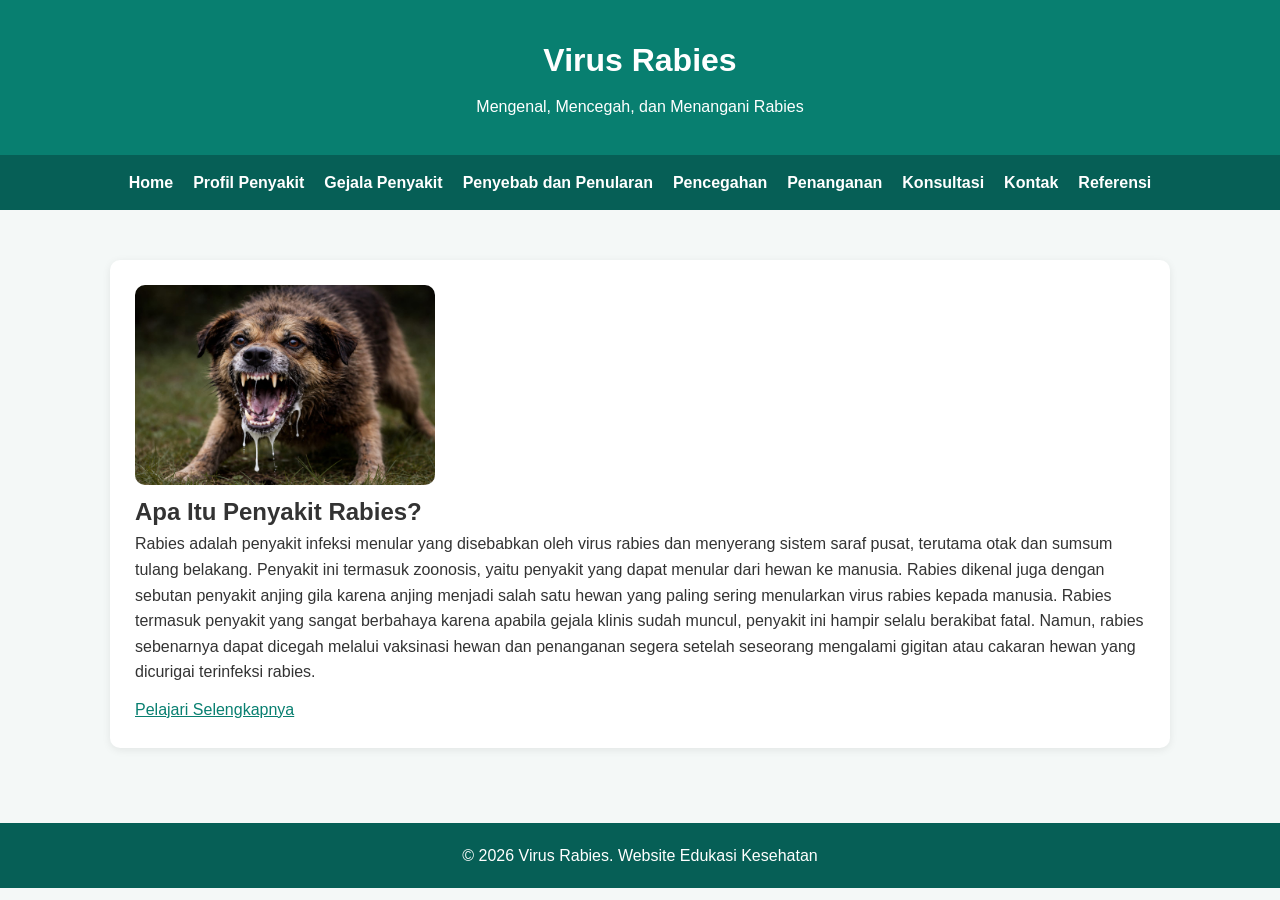
<file: index.html>
<!DOCTYPE html>
<html lang="id">

<head>
    <meta charset="UTF-8">
    <meta name="viewport" content="width=device-width, initial-scale=1.0">
    <title>Virus Rabies - Informasi Penyakit Rabies</title>

    <link rel="stylesheet" href="css/style.css">
</head>

<body>
    <header>
        <h1>Virus Rabies</h1>
        <p>Mengenal, Mencegah, dan Menangani Rabies</p>
    </header>

    <nav>
        <ul>
            <li><a href="index.html">Home</a></li>
            <li><a href="profil.html">Profil Penyakit</a></li>
            <li><a href="gejala.html">Gejala Penyakit</a></li>
            <li><a href="penyebab.html">Penyebab dan Penularan</a></li>
            <li><a href="pencegahan.html">Pencegahan</a></li>
            <li><a href="penanganan.html">Penanganan</a></li>
            <li><a href="konsultasi.html">Konsultasi</a></li>
            <li><a href="kontak.html">Kontak</a></li>
            <li><a href="referensi.html">Referensi</a></li>
        </ul>
    </nav>

    <main>
        <section>
            <img src="images/WhatsApp-Image-2026-02-07-at-111012-1599227989.jpeg" alt="Ilustrasi hewan anjing">
            <h1>Apa Itu Penyakit Rabies?</h1>
            <p>Rabies adalah penyakit infeksi menular yang disebabkan oleh virus rabies dan menyerang sistem saraf
                pusat, terutama otak dan sumsum tulang belakang. Penyakit ini termasuk zoonosis, yaitu penyakit yang
                dapat menular dari hewan ke manusia. Rabies dikenal juga dengan sebutan penyakit anjing gila karena
                anjing menjadi salah satu hewan yang paling sering menularkan virus rabies kepada manusia. Rabies
                termasuk penyakit yang sangat berbahaya karena apabila gejala klinis sudah muncul, penyakit ini hampir
                selalu berakibat fatal. Namun, rabies sebenarnya dapat dicegah melalui vaksinasi hewan dan penanganan
                segera setelah seseorang mengalami gigitan atau cakaran hewan yang dicurigai terinfeksi rabies. </p>
            <a href="profil.html">Pelajari Selengkapnya</a>
        </section>
    </main>
    <footer>
        <p>&copy; 2026 Virus Rabies. Website Edukasi Kesehatan</p>
    </footer>
    <script src="js/script.js"></script>
</body>

</html>
</file>
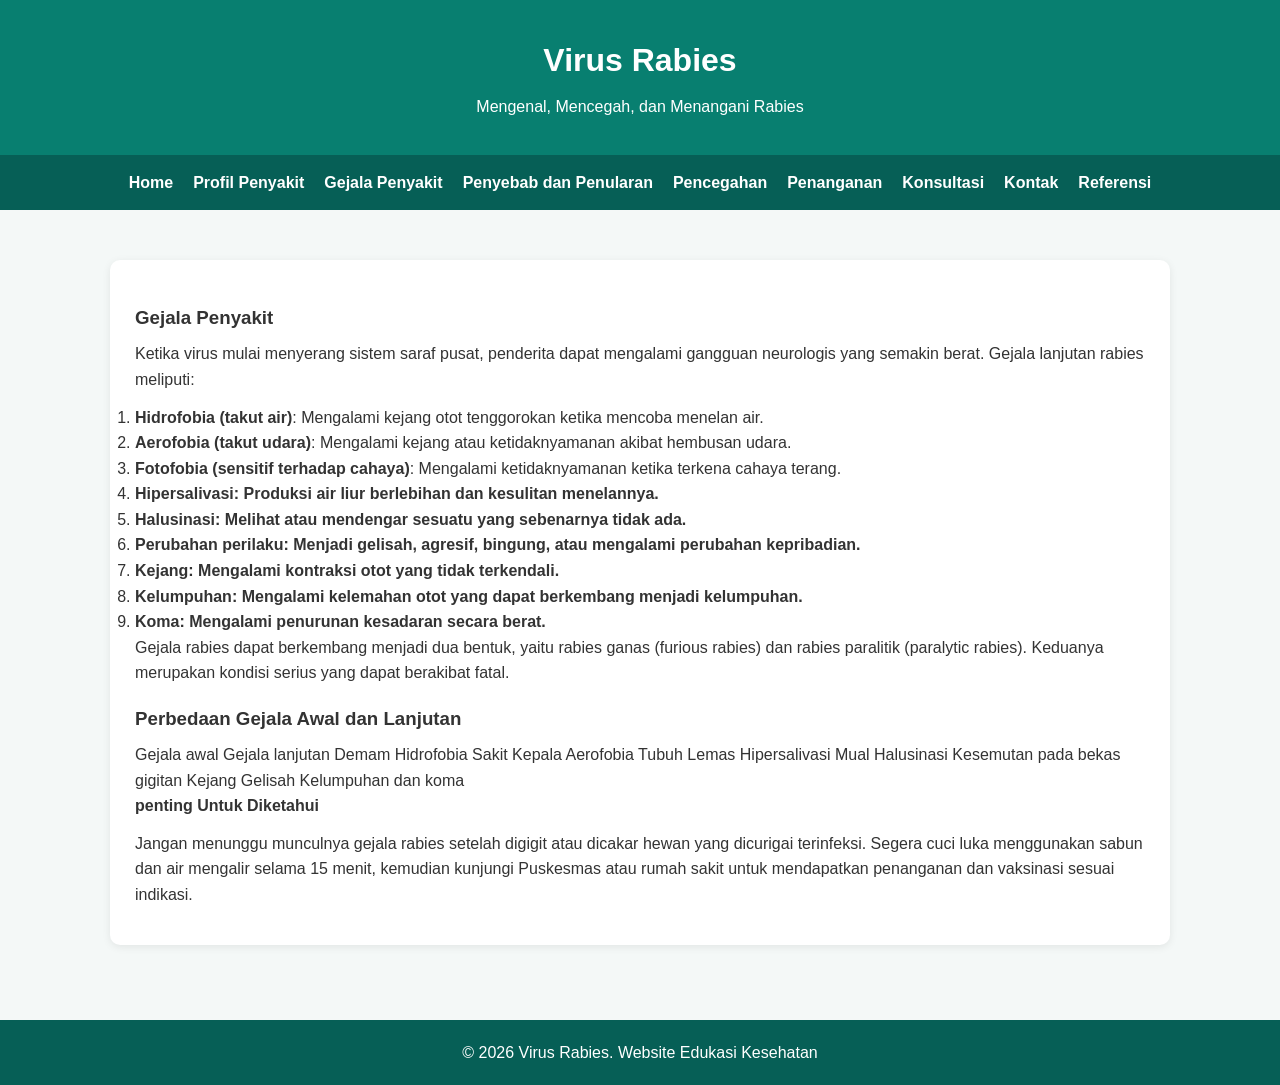
<file: gejala.html>
<!DOCTYPE html>
<html lang="id">

<head>
    <meta charset="UTF-8">
    <meta name="viewport" content="width=device-width, initial-scale=1.0">
    <title>Virus Rabies - Informasi Penyakit Rabies</title>

    <link rel="stylesheet" href="css/style.css">
</head>

<body>
    <header>
        <h1>Virus Rabies</h1>
        <p>Mengenal, Mencegah, dan Menangani Rabies</p>
    </header>

    <nav>
        <ul>
            <li><a href="index.html">Home</a></li>
            <li><a href="profil.html">Profil Penyakit</a></li>
            <li><a href="gejala.html">Gejala Penyakit</a></li>
            <li><a href="penyebab.html">Penyebab dan Penularan</a></li>
            <li><a href="pencegahan.html">Pencegahan</a></li>
            <li><a href="penanganan.html">Penanganan</a></li>
            <li><a href="konsultasi.html">Konsultasi</a></li>
            <li><a href="kontak.html">Kontak</a></li>
            <li><a href="referensi.html">Referensi</a></li>
        </ul>
    </nav>

    <main>
        <section>
            <h3>Gejala Penyakit</h3>
            <p>Ketika virus mulai menyerang sistem saraf pusat, penderita dapat mengalami gangguan neurologis yang
                semakin berat. Gejala lanjutan rabies meliputi:</p>
            <ol>
                <li><b>Hidrofobia (takut air)</b>: Mengalami kejang otot tenggorokan ketika mencoba menelan air.</li>
                <li><b>Aerofobia (takut udara)</b>: Mengalami kejang atau ketidaknyamanan akibat hembusan udara.</li>
                <li><b>Fotofobia (sensitif terhadap cahaya)</b>: Mengalami ketidaknyamanan ketika terkena cahaya terang.
                </li>
                <li><b>Hipersalivasi: Produksi air liur berlebihan dan kesulitan menelannya.</b></li>
                <li><b>Halusinasi: Melihat atau mendengar sesuatu yang sebenarnya tidak ada.</b></li>
                <li><b>Perubahan perilaku: Menjadi gelisah, agresif, bingung, atau mengalami perubahan kepribadian.</b>
                </li>
                <li><b>Kejang: Mengalami kontraksi otot yang tidak terkendali.</b></li>
                <li><b>Kelumpuhan: Mengalami kelemahan otot yang dapat berkembang menjadi kelumpuhan.</b></li>
                <li><b>Koma: Mengalami penurunan kesadaran secara berat.</b></li>
            </ol>

            <p>Gejala rabies dapat berkembang menjadi dua bentuk, yaitu rabies ganas (furious rabies) dan rabies
                paralitik (paralytic rabies). Keduanya merupakan kondisi serius yang dapat berakibat fatal.</p>

            <h3>Perbedaan Gejala Awal dan Lanjutan</h3>
            <tabel>
                <tr>
                    <td>Gejala awal</td>
                    <td>Gejala lanjutan</td>
                </tr>
                <tr>
                    <th>Demam</th>
                    <th>Hidrofobia</th>
                </tr>
                <tr>
                    <th>Sakit Kepala</th>
                    <th>Aerofobia</th>
                </tr>
                <tr>
                    <th>Tubuh Lemas</th>
                    <th>Hipersalivasi</th>
                </tr>
                <tr>
                    <th>Mual</th>
                    <th>Halusinasi</th>
                </tr>
                <tr>
                    <th>Kesemutan pada bekas gigitan</th>
                    <th>Kejang</th>
                </tr>
                <tr>
                    <th>Gelisah</th>
                    <th>Kelumpuhan dan koma</th>
                </tr>
            </tabel>

            <p><strong><b>penting Untuk Diketahui</b></strong></p>
            <p>Jangan menunggu munculnya gejala rabies setelah digigit atau dicakar hewan yang dicurigai terinfeksi.
                Segera cuci luka menggunakan sabun dan air mengalir selama 15 menit, kemudian kunjungi Puskesmas atau
                rumah sakit untuk mendapatkan penanganan dan vaksinasi sesuai indikasi.</p>
        </section>
    </main>
    <footer>
        <p>&copy; 2026 Virus Rabies. Website Edukasi Kesehatan</p>
    </footer>
    <script src="js/script.js"></script>
</body>

</html>
</file>
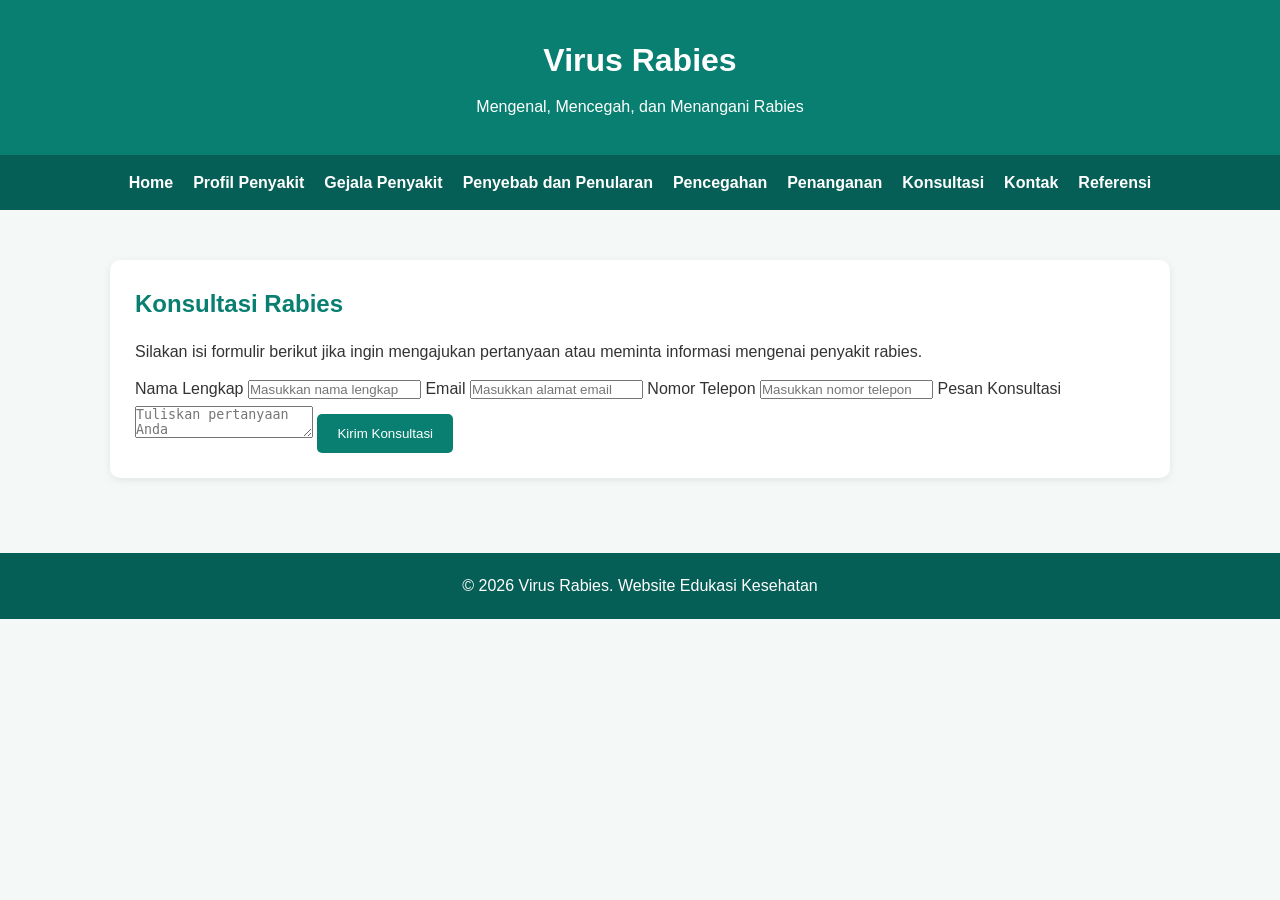
<file: konsultasi.html>
<!DOCTYPE html>
<html lang="id">

<head>
    <meta charset="UTF-8">
    <meta name="viewport" content="width=device-width, initial-scale=1.0">
    <title>Virus Rabies - Informasi Penyakit Rabies</title>

    <link rel="stylesheet" href="css/style.css">
</head>

<body>
    <header>
        <h1>Virus Rabies</h1>
        <p>Mengenal, Mencegah, dan Menangani Rabies</p>
    </header>

    <nav>
        <ul>
            <li><a href="index.html">Home</a></li>
            <li><a href="profil.html">Profil Penyakit</a></li>
            <li><a href="gejala.html">Gejala Penyakit</a></li>
            <li><a href="penyebab.html">Penyebab dan Penularan</a></li>
            <li><a href="pencegahan.html">Pencegahan</a></li>
            <li><a href="penanganan.html">Penanganan</a></li>
            <li><a href="konsultasi.html">Konsultasi</a></li>
            <li><a href="kontak.html">Kontak</a></li>
            <li><a href="referensi.html">Referensi</a></li>
        </ul>
    </nav>

    <main>
        <section>

            <h2>Konsultasi Rabies</h2>

            <p>
                Silakan isi formulir berikut jika ingin mengajukan
                pertanyaan atau meminta informasi mengenai penyakit rabies.
            </p>

            <form id="formKonsultasi">

                <label for="nama">Nama Lengkap</label>
                <input type="text" id="nama" name="nama" placeholder="Masukkan nama lengkap">

                <label for="email">Email</label>
                <input type="email" id="email" name="email" placeholder="Masukkan alamat email">

                <label for="telepon">Nomor Telepon</label>
                <input type="tel" id="telepon" name="telepon" placeholder="Masukkan nomor telepon">

                <label for="pesan">Pesan Konsultasi</label>
                <textarea id="pesan" name="pesan" placeholder="Tuliskan pertanyaan Anda"></textarea>

                <button type="submit">Kirim Konsultasi</button>

            </form>

        </section>
    </main>
    <footer>
        <p>&copy; 2026 Virus Rabies. Website Edukasi Kesehatan</p>
    </footer>
    <script src="js/script.js"></script>
</body>

</html>
</file>
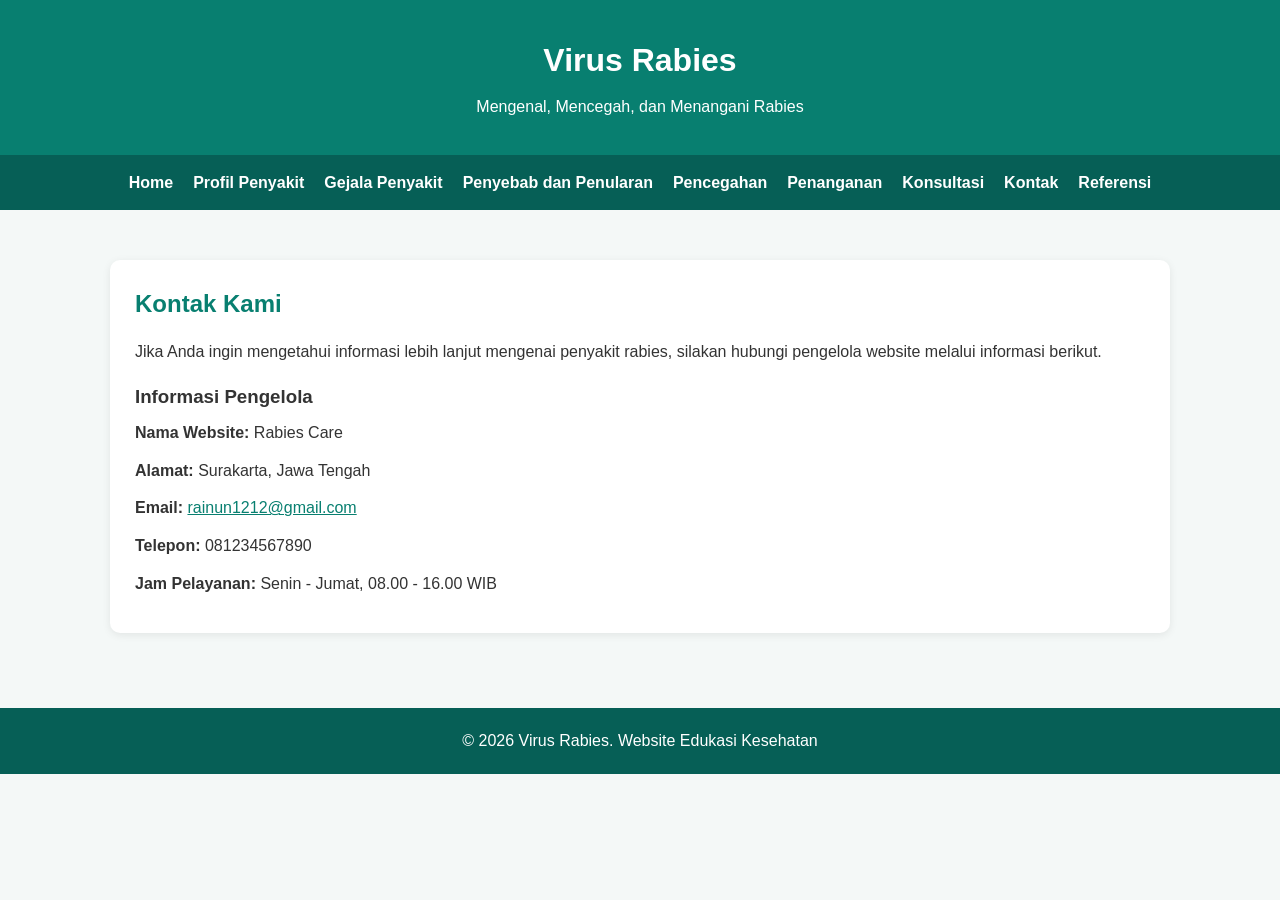
<file: kontak.html>
<!DOCTYPE html>
<html lang="id">

<head>
    <meta charset="UTF-8">
    <meta name="viewport" content="width=device-width, initial-scale=1.0">
    <title>Virus Rabies - Informasi Penyakit Rabies</title>

    <link rel="stylesheet" href="css/style.css">
</head>

<body>
    <header>
        <h1>Virus Rabies</h1>
        <p>Mengenal, Mencegah, dan Menangani Rabies</p>
    </header>

    <nav>
        <ul>
            <li><a href="index.html">Home</a></li>
            <li><a href="profil.html">Profil Penyakit</a></li>
            <li><a href="gejala.html">Gejala Penyakit</a></li>
            <li><a href="penyebab.html">Penyebab dan Penularan</a></li>
            <li><a href="pencegahan.html">Pencegahan</a></li>
            <li><a href="penanganan.html">Penanganan</a></li>
            <li><a href="konsultasi.html">Konsultasi</a></li>
            <li><a href="kontak.html">Kontak</a></li>
            <li><a href="referensi.html">Referensi</a></li>
        </ul>
    </nav>

    <main>
        <section>
            <h2>Kontak Kami</h2>

            <p>
                Jika Anda ingin mengetahui informasi lebih lanjut
                mengenai penyakit rabies, silakan hubungi pengelola
                website melalui informasi berikut.
            </p>

            <h3>Informasi Pengelola</h3>

            <p><strong>Nama Website:</strong> Rabies Care</p>

            <p><strong>Alamat:</strong> Surakarta, Jawa Tengah</p>

            <p><strong>Email:</strong>
                <a href="mailto:rainun1212@gmail.com">
                    rainun1212@gmail.com
                </a>
            </p>

            <p><strong>Telepon:</strong> 081234567890</p>

            <p>
                <strong>Jam Pelayanan:</strong>
                Senin - Jumat, 08.00 - 16.00 WIB
            </p>

        </section>

    </main>
    <footer>
        <p>&copy; 2026 Virus Rabies. Website Edukasi Kesehatan</p>
    </footer>
    <script src="js/script.js"></script>
</body>

</html>
</file>
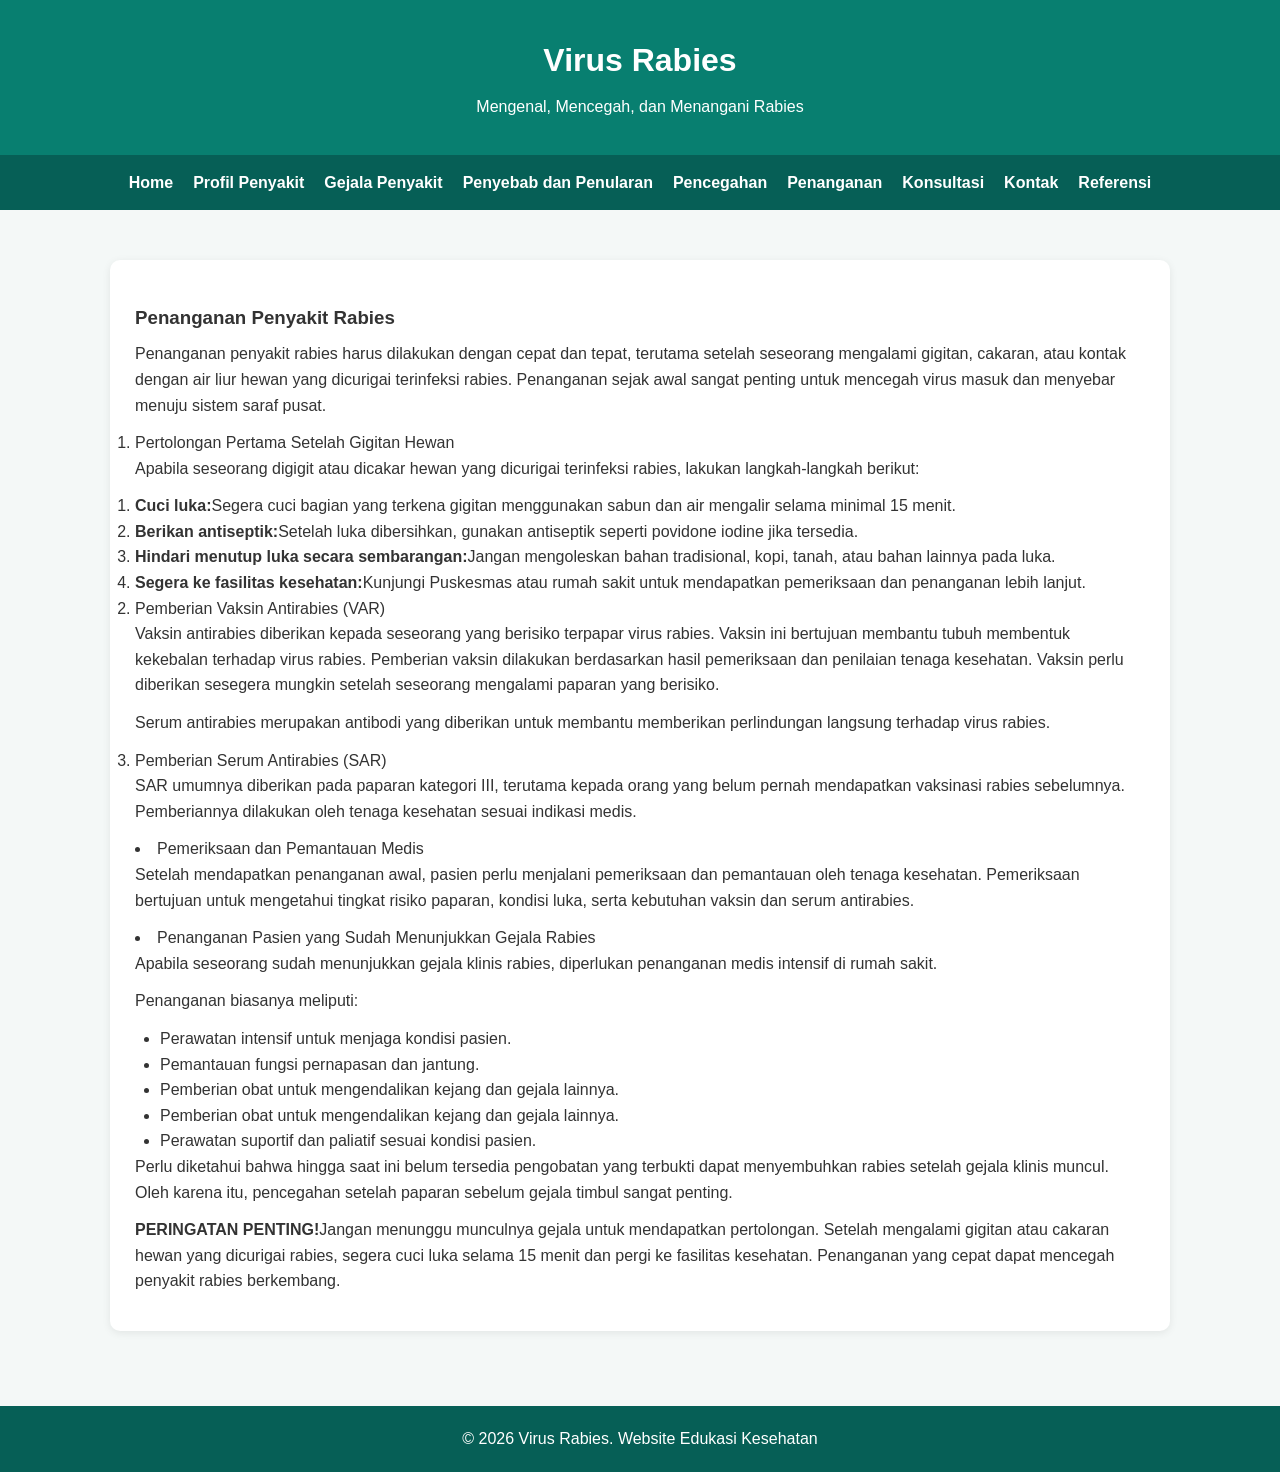
<file: penanganan.html>
<!DOCTYPE html>
<html lang="id">

<head>
    <meta charset="UTF-8">
    <meta name="viewport" content="width=device-width, initial-scale=1.0">
    <title>Virus Rabies - Informasi Penyakit Rabies</title>

    <link rel="stylesheet" href="css/style.css">
</head>

<body>
    <header>
        <h1>Virus Rabies</h1>
        <p>Mengenal, Mencegah, dan Menangani Rabies</p>
    </header>

    <nav>
        <ul>
            <li><a href="index.html">Home</a></li>
            <li><a href="profil.html">Profil Penyakit</a></li>
            <li><a href="gejala.html">Gejala Penyakit</a></li>
            <li><a href="penyebab.html">Penyebab dan Penularan</a></li>
            <li><a href="pencegahan.html">Pencegahan</a></li>
            <li><a href="penanganan.html">Penanganan</a></li>
            <li><a href="konsultasi.html">Konsultasi</a></li>
            <li><a href="kontak.html">Kontak</a></li>
            <li><a href="referensi.html">Referensi</a></li>
        </ul>
    </nav>

    <main>
        <section>
            <h3>Penanganan Penyakit Rabies</h3>
            <p>Penanganan penyakit rabies harus dilakukan dengan cepat dan tepat, terutama setelah seseorang mengalami
                gigitan, cakaran, atau kontak dengan air liur hewan yang dicurigai terinfeksi rabies. Penanganan sejak
                awal sangat penting untuk mencegah virus masuk dan menyebar menuju sistem saraf pusat.</p>
            <ol>
                <li>Pertolongan Pertama Setelah Gigitan Hewan</li>
                <p>Apabila seseorang digigit atau dicakar hewan yang dicurigai terinfeksi rabies, lakukan
                    langkah-langkah berikut:</p>
                <ol>
                    <li><b>Cuci luka:</b>Segera cuci bagian yang terkena gigitan menggunakan sabun dan air mengalir
                        selama minimal 15 menit.</li>
                    <li><b>Berikan antiseptik:</b>Setelah luka dibersihkan, gunakan antiseptik seperti povidone iodine
                        jika tersedia.</li>
                    <li><b>Hindari menutup luka secara sembarangan:</b>Jangan mengoleskan bahan tradisional, kopi,
                        tanah, atau bahan lainnya pada luka.</li>
                    <li><b>Segera ke fasilitas kesehatan:</b>Kunjungi Puskesmas atau rumah sakit untuk mendapatkan
                        pemeriksaan dan penanganan lebih lanjut.</li>
                </ol>
                <li>Pemberian Vaksin Antirabies (VAR)</li>
                <p>Vaksin antirabies diberikan kepada seseorang yang berisiko terpapar virus rabies. Vaksin ini
                    bertujuan membantu tubuh membentuk kekebalan terhadap virus rabies.

                    Pemberian vaksin dilakukan berdasarkan hasil pemeriksaan dan penilaian tenaga kesehatan. Vaksin
                    perlu diberikan sesegera mungkin setelah seseorang mengalami paparan yang berisiko.</p>
                <p>Serum antirabies merupakan antibodi yang diberikan untuk membantu memberikan perlindungan langsung
                    terhadap virus rabies.
                    <li>Pemberian Serum Antirabies (SAR)</li>
                    SAR umumnya diberikan pada paparan kategori III, terutama kepada orang yang belum pernah mendapatkan
                    vaksinasi rabies sebelumnya. Pemberiannya dilakukan oleh tenaga kesehatan sesuai indikasi medis.
                </p>
            </ol>
            <li>Pemeriksaan dan Pemantauan Medis</li>
            <p>Setelah mendapatkan penanganan awal, pasien perlu menjalani pemeriksaan dan pemantauan oleh tenaga
                kesehatan. Pemeriksaan bertujuan untuk mengetahui tingkat risiko paparan, kondisi luka, serta kebutuhan
                vaksin dan serum antirabies.</p>
            <li>Penanganan Pasien yang Sudah Menunjukkan Gejala Rabies</li>
            <p>Apabila seseorang sudah menunjukkan gejala klinis rabies, diperlukan penanganan medis intensif di rumah
                sakit.</p>
            <p>Penanganan biasanya meliputi:</p>
            <ul>
                <li>Perawatan intensif untuk menjaga kondisi pasien.</li>
                <li>Pemantauan fungsi pernapasan dan jantung.</li>
                <li>Pemberian obat untuk mengendalikan kejang dan gejala lainnya.</li>
                <li>Pemberian obat untuk mengendalikan kejang dan gejala lainnya.</li>
                <li>Perawatan suportif dan paliatif sesuai kondisi pasien.</li>
            </ul>
            <p>Perlu diketahui bahwa hingga saat ini belum tersedia pengobatan yang terbukti dapat menyembuhkan rabies
                setelah gejala klinis muncul. Oleh karena itu, pencegahan setelah paparan sebelum gejala timbul sangat
                penting.</p>
            <p><strong><b>PERINGATAN PENTING!</b></strong>Jangan menunggu munculnya gejala untuk mendapatkan
                pertolongan. Setelah mengalami gigitan atau cakaran hewan yang dicurigai rabies, segera cuci luka selama
                15 menit dan pergi ke fasilitas kesehatan. Penanganan yang cepat dapat mencegah penyakit rabies
                berkembang.</p>
        </section>
    </main>
    <footer>
        <p>&copy; 2026 Virus Rabies. Website Edukasi Kesehatan</p>
    </footer>
    <script src="js/script.js"></script>
</body>

</html>
</file>
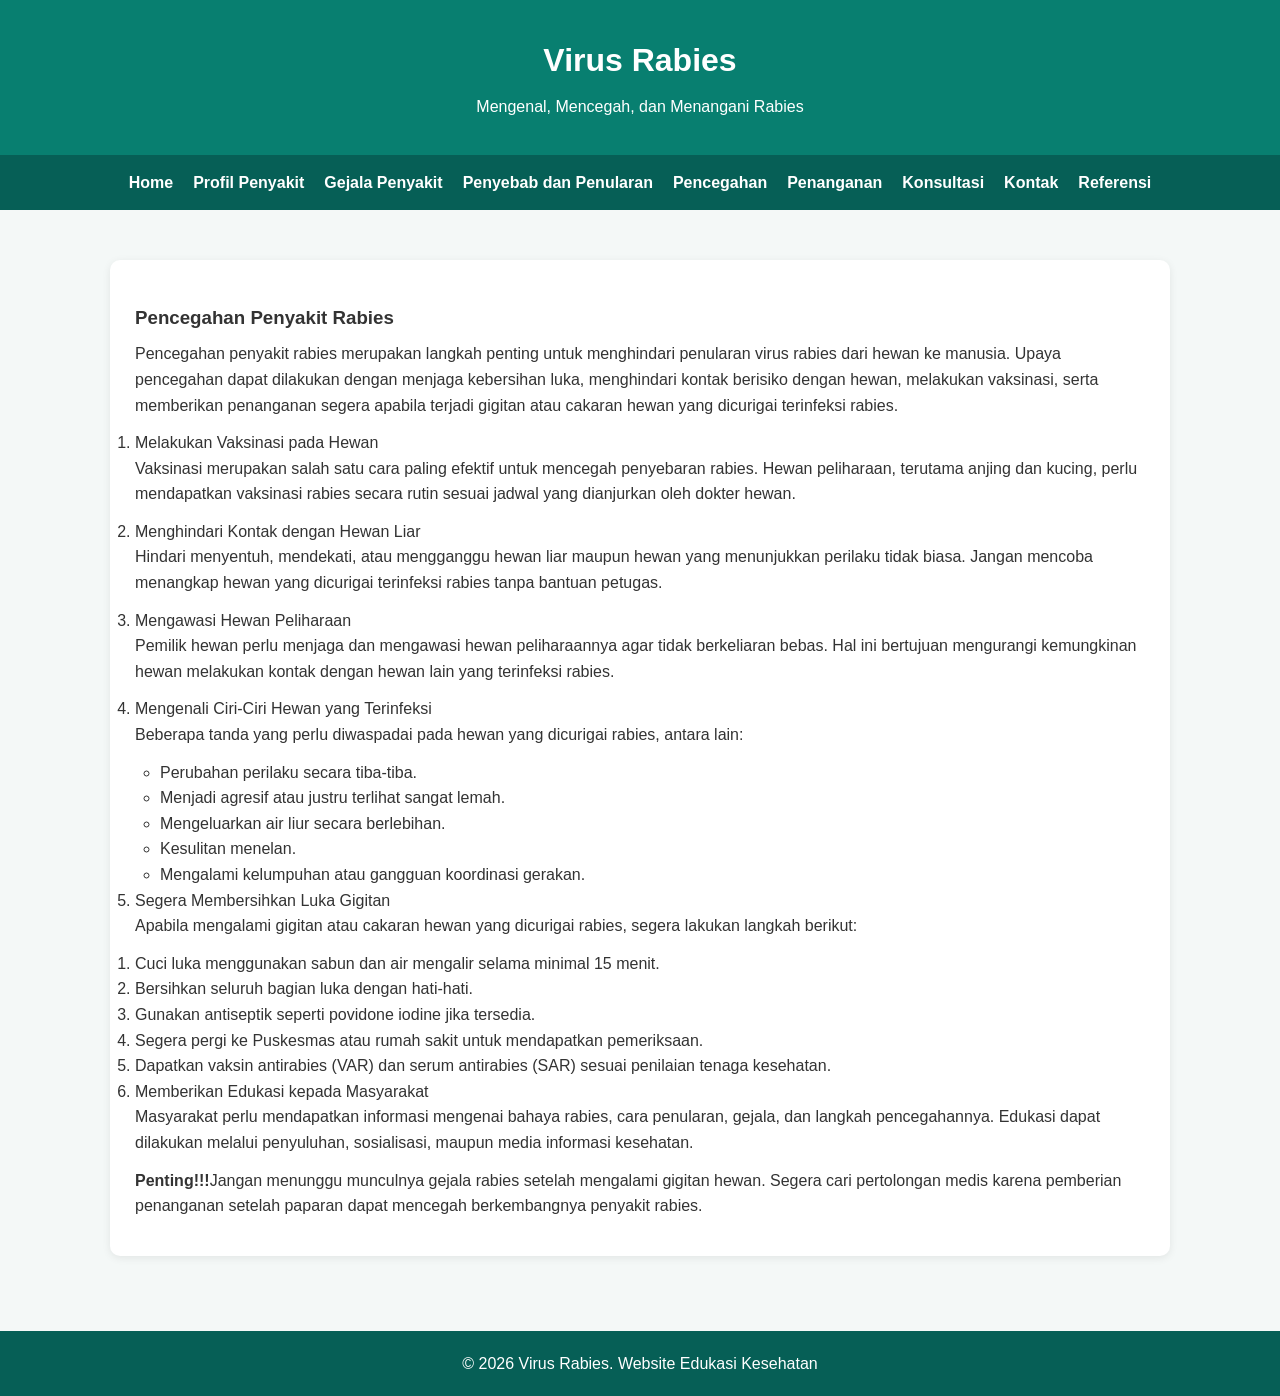
<file: pencegahan.html>
<!DOCTYPE html>
<html lang="id">

<head>
    <meta charset="UTF-8">
    <meta name="viewport" content="width=device-width, initial-scale=1.0">
    <title>Virus Rabies - Informasi Penyakit Rabies</title>

    <link rel="stylesheet" href="css/style.css">
</head>

<body>
    <header>
        <h1>Virus Rabies</h1>
        <p>Mengenal, Mencegah, dan Menangani Rabies</p>
    </header>

    <nav>
        <ul>
            <li><a href="index.html">Home</a></li>
            <li><a href="profil.html">Profil Penyakit</a></li>
            <li><a href="gejala.html">Gejala Penyakit</a></li>
            <li><a href="penyebab.html">Penyebab dan Penularan</a></li>
            <li><a href="pencegahan.html">Pencegahan</a></li>
            <li><a href="penanganan.html">Penanganan</a></li>
            <li><a href="konsultasi.html">Konsultasi</a></li>
            <li><a href="kontak.html">Kontak</a></li>
            <li><a href="referensi.html">Referensi</a></li>
        </ul>
    </nav>

    <main>
        <section>
            <h3>Pencegahan Penyakit Rabies</h3>
            <p>Pencegahan penyakit rabies merupakan langkah penting untuk menghindari penularan virus rabies dari hewan
                ke manusia. Upaya pencegahan dapat dilakukan dengan menjaga kebersihan luka, menghindari kontak berisiko
                dengan hewan, melakukan vaksinasi, serta memberikan penanganan segera apabila terjadi gigitan atau
                cakaran hewan yang dicurigai terinfeksi rabies.</p>
            <ol>
                <li>Melakukan Vaksinasi pada Hewan</li>
                <p>Vaksinasi merupakan salah satu cara paling efektif untuk mencegah penyebaran rabies. Hewan
                    peliharaan, terutama anjing dan kucing, perlu mendapatkan vaksinasi rabies secara rutin sesuai
                    jadwal yang dianjurkan oleh dokter hewan.</p>
                <li>Menghindari Kontak dengan Hewan Liar</li>
                <p>Hindari menyentuh, mendekati, atau mengganggu hewan liar maupun hewan yang menunjukkan perilaku tidak
                    biasa. Jangan mencoba menangkap hewan yang dicurigai terinfeksi rabies tanpa bantuan petugas.</p>
                <li>Mengawasi Hewan Peliharaan</li>
                <p>Pemilik hewan perlu menjaga dan mengawasi hewan peliharaannya agar tidak berkeliaran bebas. Hal ini
                    bertujuan mengurangi kemungkinan hewan melakukan kontak dengan hewan lain yang terinfeksi rabies.
                </p>
                <li>Mengenali Ciri-Ciri Hewan yang Terinfeksi</li>
                <p>Beberapa tanda yang perlu diwaspadai pada hewan yang dicurigai rabies, antara lain:</p>
                <ul>
                    <li>Perubahan perilaku secara tiba-tiba.</li>
                    <li>Menjadi agresif atau justru terlihat sangat lemah.</li>
                    <li>Mengeluarkan air liur secara berlebihan.</li>
                    <li>Kesulitan menelan.</li>
                    <li>Mengalami kelumpuhan atau gangguan koordinasi gerakan.</li>
                </ul>
                <li>Segera Membersihkan Luka Gigitan</li>
                <p>Apabila mengalami gigitan atau cakaran hewan yang dicurigai rabies, segera lakukan langkah berikut:
                </p>
                <ol>
                    <li>Cuci luka menggunakan sabun dan air mengalir selama minimal 15 menit.</li>
                    <li>Bersihkan seluruh bagian luka dengan hati-hati.</li>
                    <li>Gunakan antiseptik seperti povidone iodine jika tersedia.</li>
                    <li>Segera pergi ke Puskesmas atau rumah sakit untuk mendapatkan pemeriksaan.</li>
                    <li>Dapatkan vaksin antirabies (VAR) dan serum antirabies (SAR) sesuai penilaian tenaga kesehatan.
                    </li>
                </ol>
                <li>Memberikan Edukasi kepada Masyarakat</li>
                <p>Masyarakat perlu mendapatkan informasi mengenai bahaya rabies, cara penularan, gejala, dan langkah
                    pencegahannya. Edukasi dapat dilakukan melalui penyuluhan, sosialisasi, maupun media informasi
                    kesehatan.</p>
            </ol>
            <p><strong><b>Penting!!!</b></strong>Jangan menunggu munculnya gejala rabies setelah mengalami gigitan
                hewan.
                Segera cari pertolongan medis karena pemberian penanganan setelah paparan dapat mencegah berkembangnya
                penyakit rabies.</p>
        </section>


    </main>
    <footer>
        <p>&copy; 2026 Virus Rabies. Website Edukasi Kesehatan</p>
    </footer>
    <script src="js/script.js"></script>
</body>

</html>
</file>
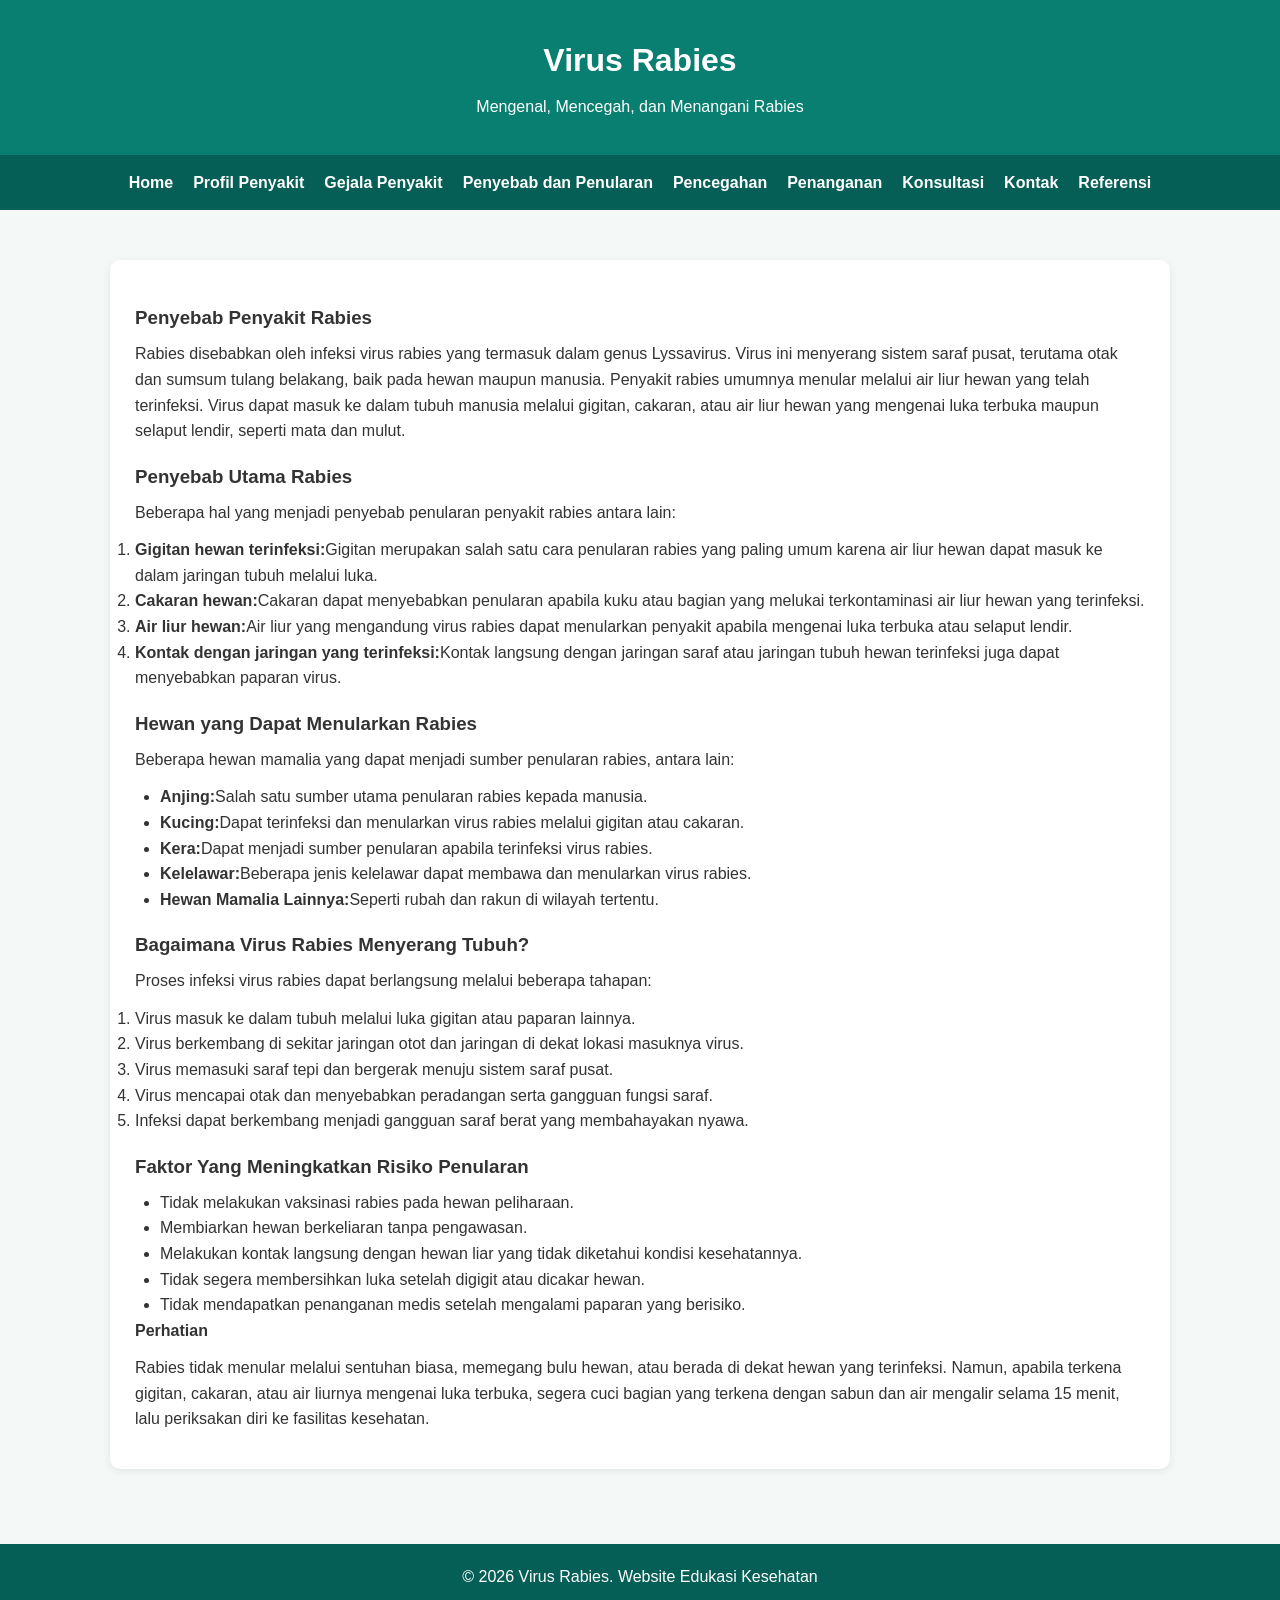
<file: penyebab.html>
<!DOCTYPE html>
<html lang="id">

<head>
    <meta charset="UTF-8">
    <meta name="viewport" content="width=device-width, initial-scale=1.0">
    <title>Virus Rabies - Informasi Penyakit Rabies</title>

    <link rel="stylesheet" href="css/style.css">
</head>

<body>
    <header>
        <h1>Virus Rabies</h1>
        <p>Mengenal, Mencegah, dan Menangani Rabies</p>
    </header>

    <nav>
        <ul>
            <li><a href="index.html">Home</a></li>
            <li><a href="profil.html">Profil Penyakit</a></li>
            <li><a href="gejala.html">Gejala Penyakit</a></li>
            <li><a href="penyebab.html">Penyebab dan Penularan</a></li>
            <li><a href="pencegahan.html">Pencegahan</a></li>
            <li><a href="penanganan.html">Penanganan</a></li>
            <li><a href="konsultasi.html">Konsultasi</a></li>
            <li><a href="kontak.html">Kontak</a></li>
            <li><a href="referensi.html">Referensi</a></li>
        </ul>
    </nav>

    <main>
        <section>
            <h3>Penyebab Penyakit Rabies</h3>
            <p>Rabies disebabkan oleh infeksi virus rabies yang termasuk dalam genus Lyssavirus. Virus ini menyerang
                sistem saraf pusat, terutama otak dan sumsum tulang belakang, baik pada hewan maupun manusia.

                Penyakit rabies umumnya menular melalui air liur hewan yang telah terinfeksi. Virus dapat masuk ke dalam
                tubuh manusia melalui gigitan, cakaran, atau air liur hewan yang mengenai luka terbuka maupun selaput
                lendir, seperti mata dan mulut.</p>

            <h3>Penyebab Utama Rabies</h3>
            <p>Beberapa hal yang menjadi penyebab penularan penyakit rabies antara lain:</p>
            <ol>
                <li><b>Gigitan hewan terinfeksi:</b>Gigitan merupakan salah satu cara penularan rabies yang paling umum
                    karena air liur hewan dapat masuk ke dalam jaringan tubuh melalui luka.</li>
                <li><b>Cakaran hewan:</b>Cakaran dapat menyebabkan penularan apabila kuku atau bagian yang melukai
                    terkontaminasi air liur hewan yang terinfeksi.</li>
                <li><b>Air liur hewan:</b>Air liur yang mengandung virus rabies dapat menularkan penyakit apabila
                    mengenai luka terbuka atau selaput lendir.</li>
                <li><b>Kontak dengan jaringan yang terinfeksi:</b>Kontak langsung dengan jaringan saraf atau jaringan
                    tubuh hewan terinfeksi juga dapat menyebabkan paparan virus.</li>
            </ol>
            <h3>Hewan yang Dapat Menularkan Rabies</h3>
            <p>Beberapa hewan mamalia yang dapat menjadi sumber penularan rabies, antara lain:</p>
            <ul>
                <li><b>Anjing:</b>Salah satu sumber utama penularan rabies kepada manusia.</li>
                <li><b>Kucing:</b>Dapat terinfeksi dan menularkan virus rabies melalui gigitan atau cakaran.</li>
                <li><b>Kera:</b>Dapat menjadi sumber penularan apabila terinfeksi virus rabies.</li>
                <li><b>Kelelawar:</b>Beberapa jenis kelelawar dapat membawa dan menularkan virus rabies.</li>
                <li><b>Hewan Mamalia Lainnya:</b>Seperti rubah dan rakun di wilayah tertentu.</li>
            </ul>
            <h3>Bagaimana Virus Rabies Menyerang Tubuh?</h3>
            <p>Proses infeksi virus rabies dapat berlangsung melalui beberapa tahapan:</p>
            <ol>
                <li>Virus masuk ke dalam tubuh melalui luka gigitan atau paparan lainnya.</li>
                <li>Virus berkembang di sekitar jaringan otot dan jaringan di dekat lokasi masuknya virus.</li>
                <li>Virus memasuki saraf tepi dan bergerak menuju sistem saraf pusat.</li>
                <li>Virus mencapai otak dan menyebabkan peradangan serta gangguan fungsi saraf.</li>
                <li>Infeksi dapat berkembang menjadi gangguan saraf berat yang membahayakan nyawa.</li>
            </ol>
            <h3>Faktor Yang Meningkatkan Risiko Penularan</h3>
            <ul>
                <li>Tidak melakukan vaksinasi rabies pada hewan peliharaan.</li>
                <li>Membiarkan hewan berkeliaran tanpa pengawasan.</li>
                <li>Melakukan kontak langsung dengan hewan liar yang tidak diketahui kondisi kesehatannya.</li>
                <li>Tidak segera membersihkan luka setelah digigit atau dicakar hewan.</li>
                <li>Tidak mendapatkan penanganan medis setelah mengalami paparan yang berisiko.</li>
            </ul>

            <p><strong><b>Perhatian</b></strong></p>
            <p>Rabies tidak menular melalui sentuhan biasa, memegang bulu hewan, atau berada di dekat hewan yang
                terinfeksi. Namun, apabila terkena gigitan, cakaran, atau air liurnya mengenai luka terbuka, segera cuci
                bagian yang terkena dengan sabun dan air mengalir selama 15 menit, lalu periksakan diri ke fasilitas
                kesehatan.</p>


        </section>
    </main>
    <footer>
        <p>&copy; 2026 Virus Rabies. Website Edukasi Kesehatan</p>
    </footer>
    <script src="js/script.js"></script>
</body>

</html>
</file>
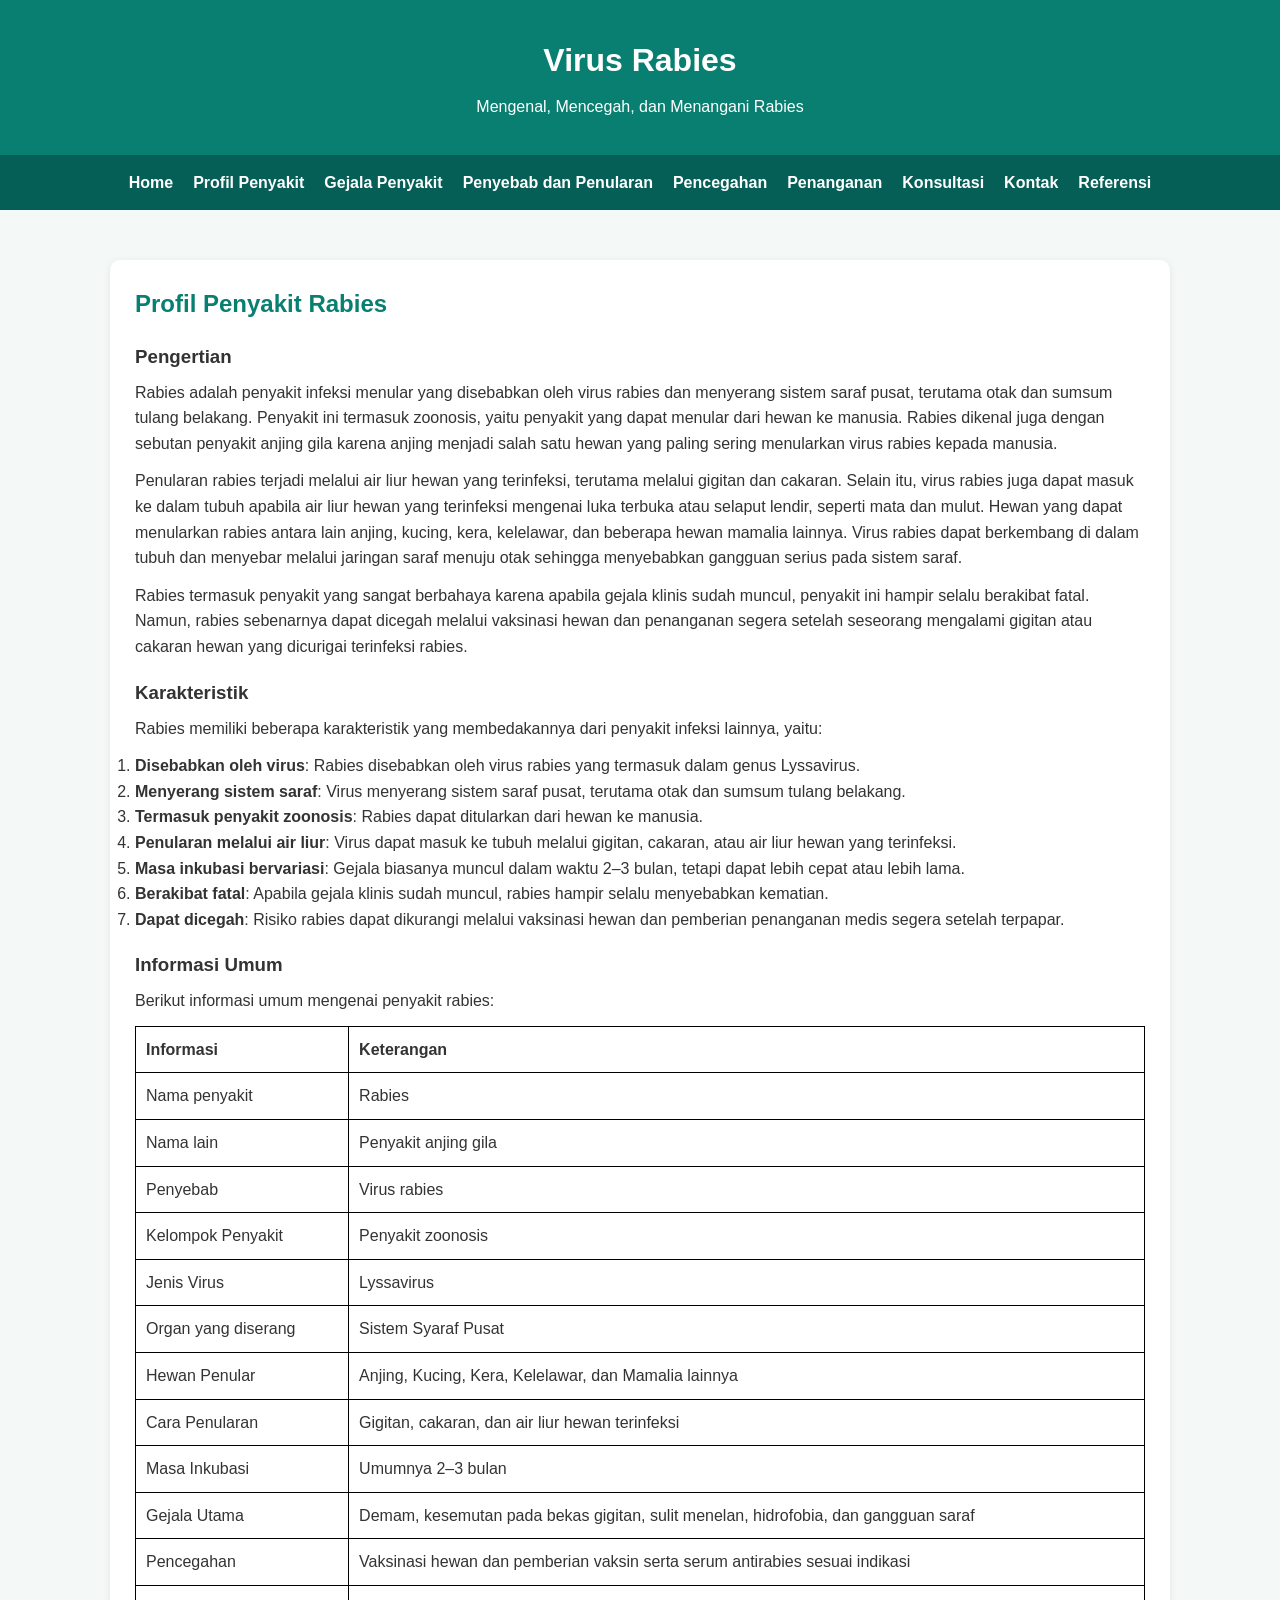
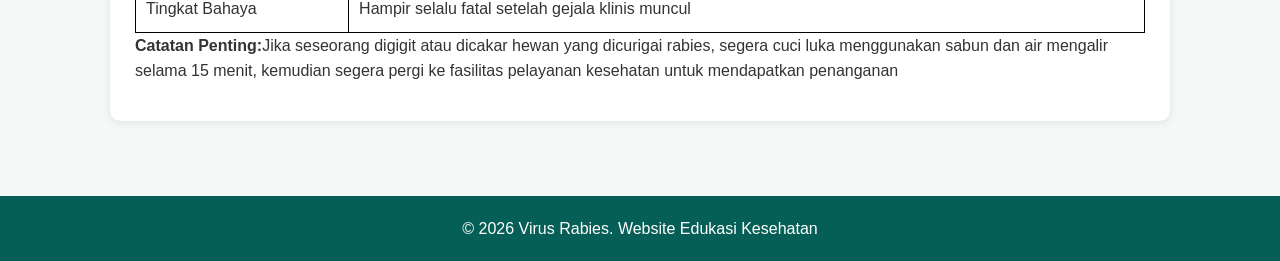
<file: profil.html>
<!DOCTYPE html>
<html lang="id">

<head>
    <meta charset="UTF-8">
    <meta name="viewport" content="width=device-width, initial-scale=1.0">
    <title>Virus Rabies - Informasi Penyakit Rabies</title>

    <link rel="stylesheet" href="css/style.css">
</head>

<body>
    <header>
        <h1>Virus Rabies</h1>
        <p>Mengenal, Mencegah, dan Menangani Rabies</p>
    </header>

    <nav>
        <ul>
            <li><a href="index.html">Home</a></li>
            <li><a href="profil.html">Profil Penyakit</a></li>
            <li><a href="gejala.html">Gejala Penyakit</a></li>
            <li><a href="penyebab.html">Penyebab dan Penularan</a></li>
            <li><a href="pencegahan.html">Pencegahan</a></li>
            <li><a href="penanganan.html">Penanganan</a></li>
            <li><a href="konsultasi.html">Konsultasi</a></li>
            <li><a href="kontak.html">Kontak</a></li>
            <li><a href="referensi.html">Referensi</a></li>
        </ul>
    </nav>

    <main>
        <section>
            <h2>Profil Penyakit Rabies</h2>
            <h3>Pengertian</h3>
            <p>Rabies adalah penyakit infeksi menular yang disebabkan oleh virus rabies dan menyerang sistem saraf
                pusat, terutama otak dan sumsum tulang belakang. Penyakit ini termasuk zoonosis, yaitu penyakit yang
                dapat menular dari hewan ke manusia. Rabies dikenal juga dengan sebutan penyakit anjing gila karena
                anjing menjadi salah satu hewan yang paling sering menularkan virus rabies kepada manusia.</p>
            <p>Penularan rabies terjadi melalui air liur hewan yang terinfeksi, terutama melalui gigitan dan cakaran.
                Selain itu, virus rabies juga dapat masuk ke dalam tubuh apabila air liur hewan yang terinfeksi mengenai
                luka terbuka atau selaput lendir, seperti mata dan mulut.

                Hewan yang dapat menularkan rabies antara lain anjing, kucing, kera, kelelawar, dan beberapa hewan
                mamalia lainnya. Virus rabies dapat berkembang di dalam tubuh dan menyebar melalui jaringan saraf menuju
                otak sehingga menyebabkan gangguan serius pada sistem saraf.</p>
            <p>Rabies termasuk penyakit yang sangat berbahaya karena apabila gejala klinis sudah muncul, penyakit ini
                hampir selalu berakibat fatal. Namun, rabies sebenarnya dapat dicegah melalui vaksinasi hewan dan
                penanganan segera setelah seseorang mengalami gigitan atau cakaran hewan yang dicurigai terinfeksi
                rabies.</p>
            <h3> Karakteristik</h3>
            <p>Rabies memiliki beberapa karakteristik yang membedakannya dari penyakit infeksi lainnya, yaitu:</p>
            <ol>
                <li><b>Disebabkan oleh virus</b>: Rabies disebabkan oleh virus rabies yang termasuk dalam genus
                    Lyssavirus.</li>
                <li><b>Menyerang sistem saraf</b>: Virus menyerang sistem saraf pusat, terutama otak dan sumsum tulang
                    belakang.</li>
                <li><b>Termasuk penyakit zoonosis</b>: Rabies dapat ditularkan dari hewan ke manusia.</li>
                <li><b>Penularan melalui air liur</b>: Virus dapat masuk ke tubuh melalui gigitan, cakaran, atau air
                    liur hewan yang terinfeksi.</li>
                <li><b>Masa inkubasi bervariasi</b>: Gejala biasanya muncul dalam waktu 2–3 bulan, tetapi dapat lebih
                    cepat atau lebih lama.</li>
                <li><b>Berakibat fatal</b>: Apabila gejala klinis sudah muncul, rabies hampir selalu menyebabkan
                    kematian.</li>
                <li><b>Dapat dicegah</b>: Risiko rabies dapat dikurangi melalui vaksinasi hewan dan pemberian penanganan
                    medis segera setelah terpapar.</li>
            </ol>
            <h3>Informasi Umum</h3>
            <p>Berikut informasi umum mengenai penyakit rabies:</p>
            <table>
                <tr>
                    <th>Informasi</th>
                    <th>Keterangan</th>
                </tr>
                <tr>
                    <td>Nama penyakit</td>
                    <td>Rabies</td>
                </tr>
                <tr>
                    <td>Nama lain</td>
                    <td>Penyakit anjing gila</td>
                </tr>
                <tr>
                    <td>Penyebab</td>
                    <td>Virus rabies</td>
                </tr>
                <tr>
                    <td>Kelompok Penyakit</td>
                    <td>Penyakit zoonosis</td>
                </tr>
                <tr>
                    <td>Jenis Virus</td>
                    <td>Lyssavirus</td>
                </tr>
                <tr>
                    <td>Organ yang diserang</td>
                    <td>Sistem Syaraf Pusat</td>
                </tr>
                <tr>
                    <td>Hewan Penular</td>
                    <td>Anjing, Kucing, Kera, Kelelawar, dan Mamalia lainnya</td>
                </tr>
                <tr>
                    <td>Cara Penularan</td>
                    <td>Gigitan, cakaran, dan air liur hewan terinfeksi</td>
                </tr>
                <tr>
                    <td>Masa Inkubasi</td>
                    <td>Umumnya 2–3 bulan</td>
                </tr>
                <tr>
                    <td>Gejala Utama</td>
                    <td>Demam, kesemutan pada bekas gigitan, sulit menelan, hidrofobia, dan gangguan saraf</td>
                </tr>
                <tr>
                    <td>Pencegahan</td>
                    <td>Vaksinasi hewan dan pemberian vaksin serta serum antirabies sesuai indikasi</td>
                </tr>
                <tr>
                    <td>Tingkat Bahaya</td>
                    <td>Hampir selalu fatal setelah gejala klinis muncul</td>
                </tr>
            </table>
            <p><strong><b>Catatan Penting:</b></strong>Jika seseorang digigit atau dicakar hewan yang dicurigai rabies,
                segera cuci luka menggunakan sabun dan air mengalir selama 15 menit, kemudian segera pergi ke fasilitas
                pelayanan kesehatan untuk mendapatkan penanganan</p>
        </section>

    </main>
    <footer>
        <p>&copy; 2026 Virus Rabies. Website Edukasi Kesehatan</p>
    </footer>
    <script src="js/script.js"></script>
</body>

</html>
</file>
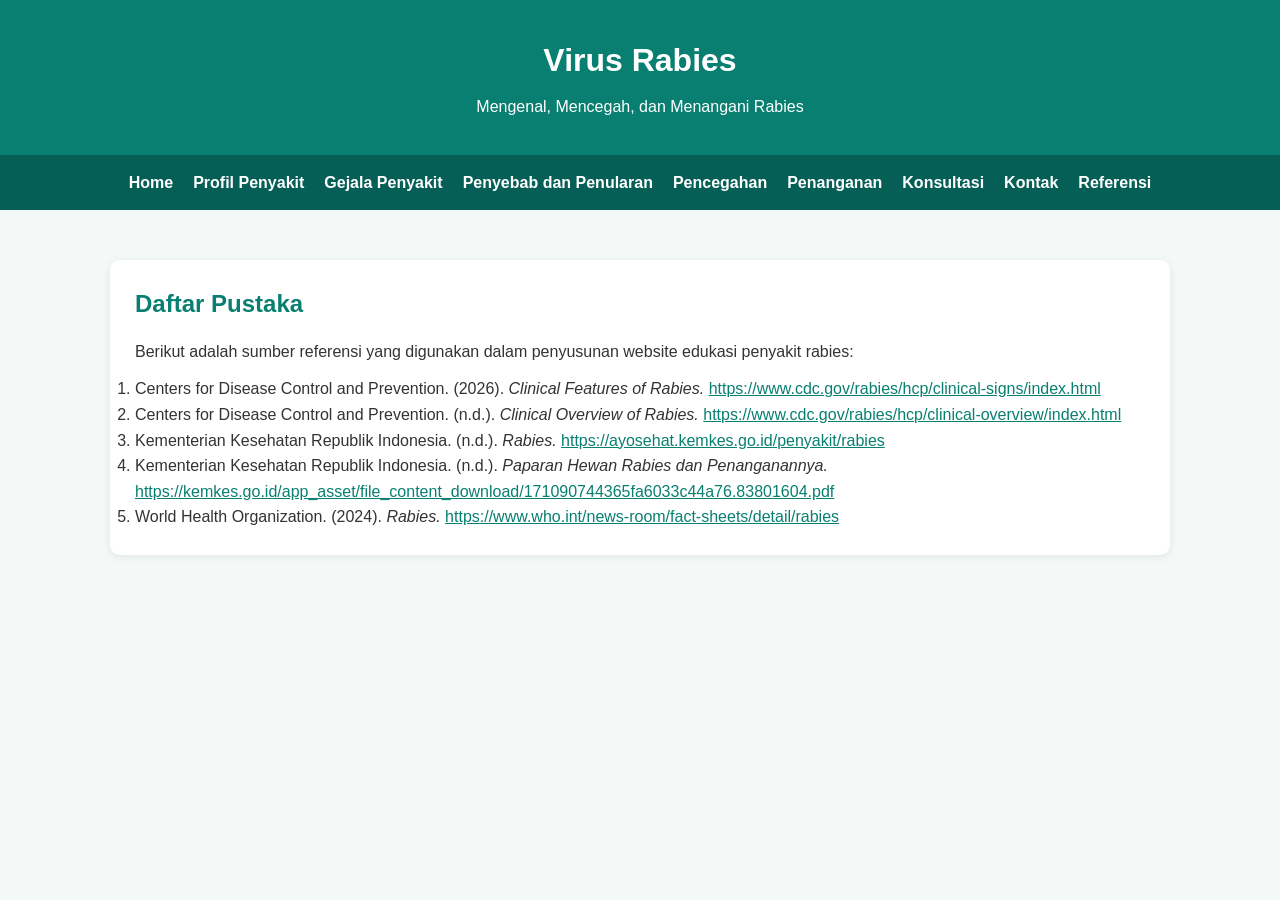
<file: referensi.html>
<!DOCTYPE html>
<html lang="id">

<head>
    <meta charset="UTF-8">
    <meta name="viewport" content="width=device-width, initial-scale=1.0">
    <title>Virus Rabies - Informasi Penyakit Rabies</title>

    <link rel="stylesheet" href="css/style.css">
</head>

<body>
    <header>
        <h1>Virus Rabies</h1>
        <p>Mengenal, Mencegah, dan Menangani Rabies</p>
    </header>

    <nav>
        <ul>
            <li><a href="index.html">Home</a></li>
            <li><a href="profil.html">Profil Penyakit</a></li>
            <li><a href="gejala.html">Gejala Penyakit</a></li>
            <li><a href="penyebab.html">Penyebab dan Penularan</a></li>
            <li><a href="pencegahan.html">Pencegahan</a></li>
            <li><a href="penanganan.html">Penanganan</a></li>
            <li><a href="konsultasi.html">Konsultasi</a></li>
            <li><a href="kontak.html">Kontak</a></li>
            <li><a href="referensi.html">Referensi</a></li>
        </ul>
    </nav>

    <main>
        <section>
            <h2>Daftar Pustaka</h2>
            <p>Berikut adalah sumber referensi yang digunakan dalam penyusunan website edukasi penyakit rabies:</p>

            <ol>
                <li>
                    Centers for Disease Control and Prevention. (2026).
                    <i>Clinical Features of Rabies.</i>
                    <a href="https://www.cdc.gov/rabies/hcp/clinical-signs/index.html" target="_blank">
                        https://www.cdc.gov/rabies/hcp/clinical-signs/index.html
                    </a>
                </li>

                <li>
                    Centers for Disease Control and Prevention. (n.d.).
                    <i>Clinical Overview of Rabies.</i>
                    <a href="https://www.cdc.gov/rabies/hcp/clinical-overview/index.html" target="_blank">
                        https://www.cdc.gov/rabies/hcp/clinical-overview/index.html
                    </a>
                </li>

                <li>
                    Kementerian Kesehatan Republik Indonesia. (n.d.).
                    <i>Rabies.</i>
                    <a href="https://ayosehat.kemkes.go.id/penyakit/rabies" target="_blank">
                        https://ayosehat.kemkes.go.id/penyakit/rabies
                    </a>
                </li>

                <li>
                    Kementerian Kesehatan Republik Indonesia. (n.d.).
                    <i>Paparan Hewan Rabies dan Penanganannya.</i>
                    <a href="https://kemkes.go.id/app_asset/file_content_download/171090744365fa6033c44a76.83801604.pdf"
                        target="_blank">
                        https://kemkes.go.id/app_asset/file_content_download/171090744365fa6033c44a76.83801604.pdf
                    </a>
                </li>

                <li>
                    World Health Organization. (2024).
                    <i>Rabies.</i>
                    <a href="https://www.who.int/news-room/fact-sheets/detail/rabies" target="_blank">
                        https://www.who.int/news-room/fact-sheets/detail/rabies
                    </a>
                </li>
            </ol>
        </section>
    </main>
</body>

</html>
</file>
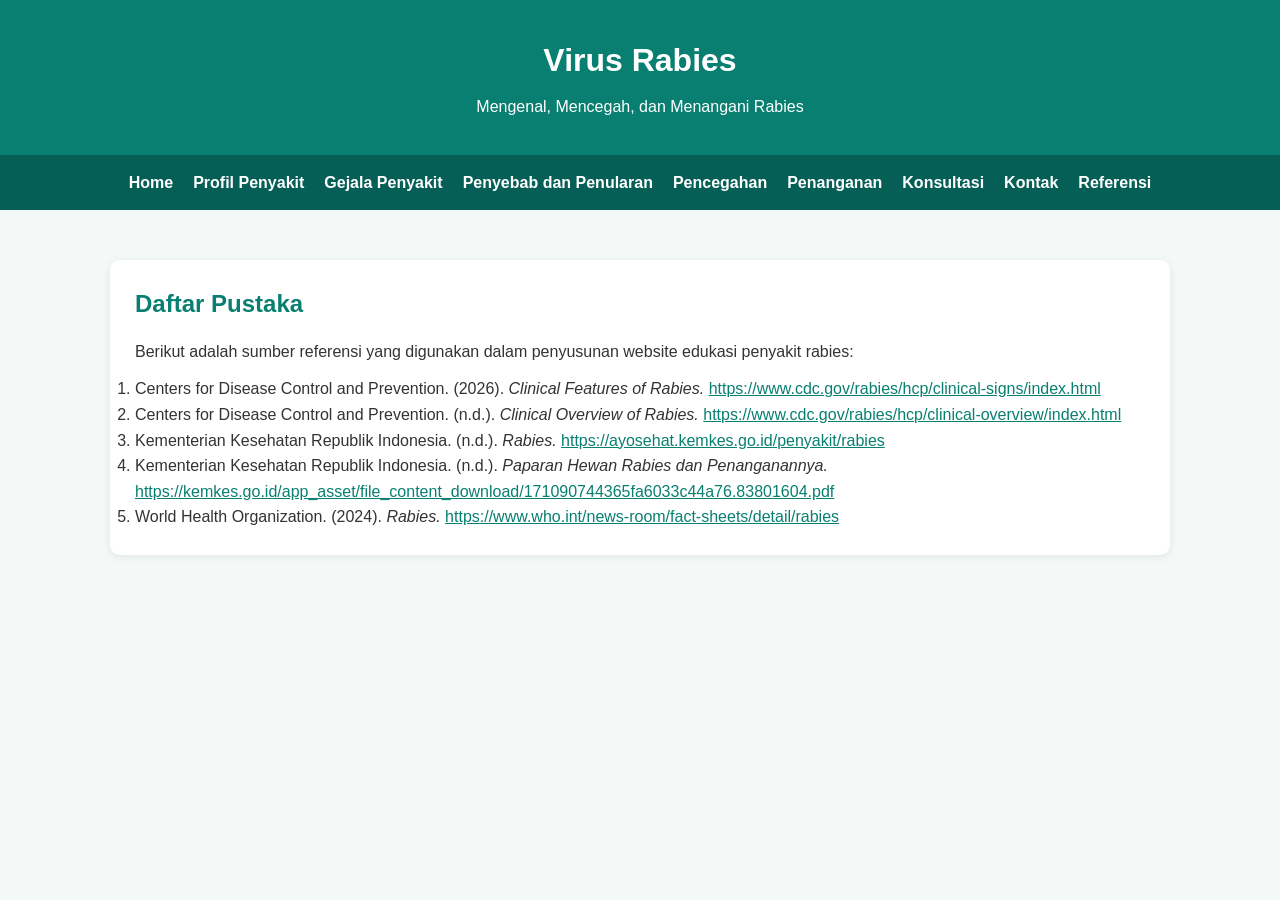
<file: sumber.html>
<!DOCTYPE html>
<html lang="id">

<head>
    <meta charset="UTF-8">
    <meta name="viewport" content="width=device-width, initial-scale=1.0">
    <title>Virus Rabies - Informasi Penyakit Rabies</title>

    <link rel="stylesheet" href="css/style.css">
</head>

<body>
    <header>
        <h1>Virus Rabies</h1>
        <p>Mengenal, Mencegah, dan Menangani Rabies</p>
    </header>

    <nav>
        <ul>
            <li><a href="index.html">Home</a></li>
            <li><a href="profil.html">Profil Penyakit</a></li>
            <li><a href="gejala.html">Gejala Penyakit</a></li>
            <li><a href="penyebab.html">Penyebab dan Penularan</a></li>
            <li><a href="pencegahan.html">Pencegahan</a></li>
            <li><a href="penanganan.html">Penanganan</a></li>
            <li><a href="konsultasi.html">Konsultasi</a></li>
            <li><a href="kontak.html">Kontak</a></li>
            <li><a href="referensi.html">Referensi</a></li>
        </ul>
    </nav>


    <main>
        <section>
            <h2>Daftar Pustaka</h2>
            <p>Berikut adalah sumber referensi yang digunakan dalam penyusunan website edukasi penyakit rabies:</p>

            <ol>
                <li>
                    Centers for Disease Control and Prevention. (2026).
                    <i>Clinical Features of Rabies.</i>
                    <a href="https://www.cdc.gov/rabies/hcp/clinical-signs/index.html" target="_blank">
                        https://www.cdc.gov/rabies/hcp/clinical-signs/index.html
                    </a>
                </li>

                <li>
                    Centers for Disease Control and Prevention. (n.d.).
                    <i>Clinical Overview of Rabies.</i>
                    <a href="https://www.cdc.gov/rabies/hcp/clinical-overview/index.html" target="_blank">
                        https://www.cdc.gov/rabies/hcp/clinical-overview/index.html
                    </a>
                </li>

                <li>
                    Kementerian Kesehatan Republik Indonesia. (n.d.).
                    <i>Rabies.</i>
                    <a href="https://ayosehat.kemkes.go.id/penyakit/rabies" target="_blank">
                        https://ayosehat.kemkes.go.id/penyakit/rabies
                    </a>
                </li>

                <li>
                    Kementerian Kesehatan Republik Indonesia. (n.d.).
                    <i>Paparan Hewan Rabies dan Penanganannya.</i>
                    <a href="https://kemkes.go.id/app_asset/file_content_download/171090744365fa6033c44a76.83801604.pdf"
                        target="_blank">
                        https://kemkes.go.id/app_asset/file_content_download/171090744365fa6033c44a76.83801604.pdf
                    </a>
                </li>

                <li>
                    World Health Organization. (2024).
                    <i>Rabies.</i>
                    <a href="https://www.who.int/news-room/fact-sheets/detail/rabies" target="_blank">
                        https://www.who.int/news-room/fact-sheets/detail/rabies
                    </a>
                </li>
            </ol>
        </section>
    </main>
</body>

</html>
</file>
<file: css/style.css>
* {
    margin: 0;
    padding: 0;
    box-sizing: border-box;
}

body {
    font-family: Arial, sans-serif;
    background-color: #f4f8f7;
    color: #333;
    line-height: 1.6;
}


header {
    background-color: #087f70;
    color: white;
    text-align: center;
    padding: 35px 20px;
}

header h1 {
    font-size: 32px;
    margin-bottom: 8px;
}

header p {
    font-size: 16px;
}


nav {
    background-color: #065f56;
    padding: 15px;
}

nav ul {
    list-style: none;
    display: flex;
    justify-content: center;
    flex-wrap: wrap;
    gap: 20px;
}

nav ul li a {
    color: white;
    text-decoration: none;
    font-weight: bold;
}

nav ul li a:hover {
    color: #b8f2e6;
}


main {
    max-width: 1100px;
    margin: 30px auto;
    padding: 20px;
}

section {
    background-color: white;
    padding: 25px;
    margin-bottom: 25px;
    border-radius: 10px;
    box-shadow: 0 2px 8px rgba(0, 0, 0, 0.08);
}

section h2 {
    color: #087f70;
    margin-bottom: 15px;
}

section h3 {
    margin-top: 18px;
    margin-bottom: 8px;
}

section p {
    margin-bottom: 12px;
}

section ul {
    padding-left: 25px;
}

button,
section a {
    cursor: pointer;
}

section a {
    color: #087f70;
}

button {
    background-color: #087f70;
    color: white;
    padding: 12px 20px;
    border: none;
    border-radius: 5px;
    margin-top: 12px;
}


footer {
    background-color: #065f56;
    color: white;
    text-align: center;
    padding: 20px;
}

table {
    width: 100%;
    border-collapse: collapse;
}

th,
td {
    border: 1px solid black;
    padding: 10px;
    text-align: left;
}


#konsultasi form {
    display: flex;
    flex-direction: column;
    gap: 10px;
    max-width: 600px;
}

#konsultasi label {
    font-weight: bold;
    margin-top: 10px;
}

#konsultasi input,
#konsultasi textarea {
    width: 100%;
    padding: 12px;
    border: 1px solid #ccc;
    border-radius: 6px;
    font-size: 15px;
}

#konsultasi textarea {
    min-height: 120px;
    resize: vertical;
}

#konsultasi input:focus,
#konsultasi textarea:focus {
    outline: none;
    border-color: #087f70;
}

#konsultasi button {
    width: fit-content;
    padding: 12px 25px;
    cursor: pointer;
}

#konsultasi button:hover {
    background-color: #065f56;
}

img {
    width: 300px;
    height: 200px;
    object-fit: cover;
    border-radius: 10px;
}
</file>
